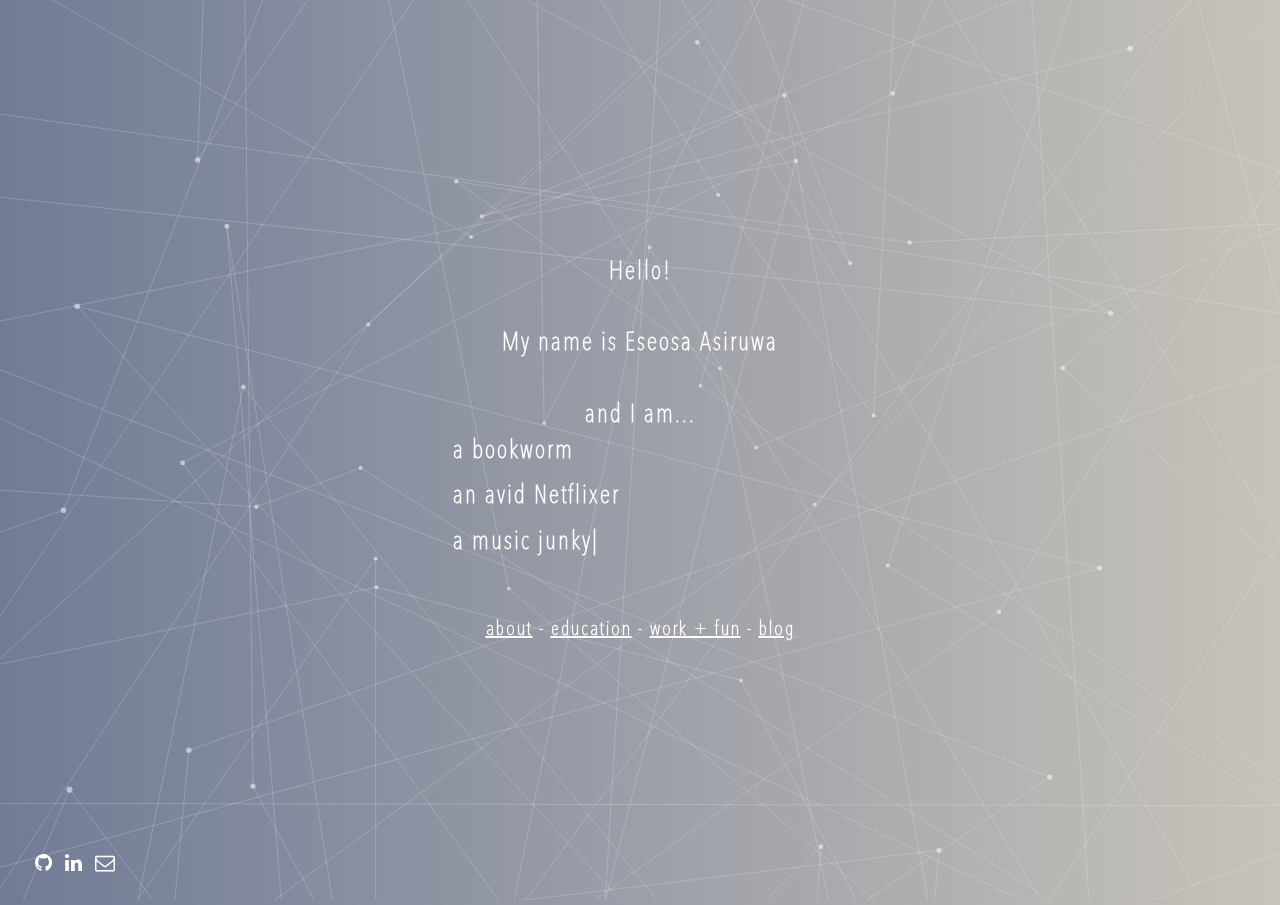
<file: index.html>
<!DOCTYPE html>
<html lang="en">
    <head>
        
        <title>Eseosa Asiruwa</title>
        <meta charset="utf-8">
        
        <meta name="viewport" content="width=device-width, initial-scale=1, maximum-scale=1">
        
        <!-- Latest compiled and minified CSS -->
        <link rel="stylesheet" href="https://maxcdn.bootstrapcdn.com/bootstrap/3.3.6/css/bootstrap.min.css">
        
        <link rel="stylesheet" href="style/main.css" type="text/css" charset="utf-8" />
        
        <meta name="viewport" content="width=device-width, initial-scale=1">
        
        <link rel="stylesheet" href="https://cdnjs.cloudflare.com/ajax/libs/font-awesome/4.4.0/css/font-awesome.min.css">
        

    </head>
    <body>
        <section class="canvas-wrap">
            <div class="canvas-content">
                    
    <header>
        <center>Hello!</center> <br>
        <center>My name is Eseosa Asiruwa</center> <br>
        and I am... <br>
        <ul>
            <p>a bookworm </p>
            <p>
            an avid Netflixer
            </p> 
            <p>a music junky<span>|</span></p>
        </ul>
        <br>
        <div class="menulinks">
        <a href="about.html">about</a> -
        <a href="education.html">education</a> - 
        <a href="work.html">work + fun</a> - 
        <a href="blog.html">blog</a>
            </div>
        
        <div class="icons">
            
            <a href="https://github.com/easiruwa"><i class="fa fa-github" style="padding-right:5px;"></i></a>
            
            <a href="https://www.linkedin.com/in/easiruwa">
            <i class="fa fa-linkedin" ></i></a>
            
            <a href="mailto:easiruwa@hamilton.edu">
            <i class="fa fa-envelope-o" style="padding-left:5px;"></i></a>
            </div>

    </header>
                
    </div>
            <div id="canvas" class="gradient"></div>
            
        </section>
        
        <!-- jQuery library -->
        <script src="https://ajax.googleapis.com/ajax/libs/jquery/1.12.4/jquery.min.js"></script>
        
        <!-- Latest compiled JavaScript -->
        <script src="http://maxcdn.bootstrapcdn.com/bootstrap/3.3.6/js/bootstrap.min.js"></script>

        <!-- Main library -->
        <script src="js/three.min.js"></script>
      
        <!-- Helpers -->
        <script src="js/projector.js"></script>
        <script src="js/canvas-renderer.js"></script>

        <!-- Visualitzation adjustments -->
        <script src="js/3d-lines-animation.js"></script>

        <!-- Animated background color -->
        <script src="http://cdnjs.cloudflare.com/ajax/libs/jquery/2.0.2/jquery.min.js"></script>
        <script src="js/color.js"></script>

    </body>
</html>
</file>
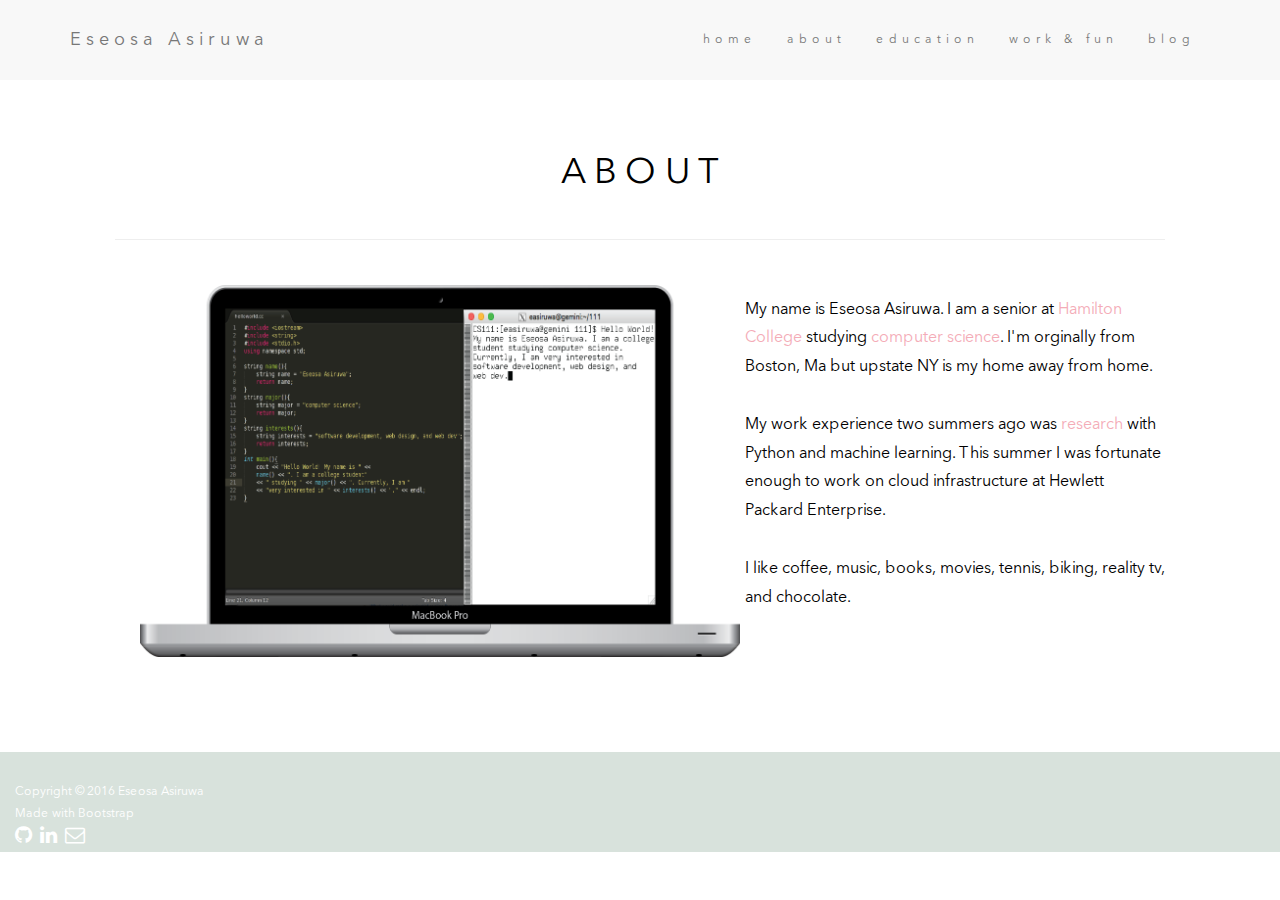
<file: about.html>
<!DOCTYPE html>
<html lang="en">
<head>
  <title>Eseosa Asiruwa</title>
  <meta charset="utf-8">
  <meta name="viewport" content="width=device-width, initial-scale=1">
  <link rel="stylesheet" href="https://maxcdn.bootstrapcdn.com/bootstrap/3.3.7/css/bootstrap.min.css">
    
  <link rel="stylesheet" href="https://cdnjs.cloudflare.com/ajax/libs/font-awesome/4.4.0/css/font-awesome.min.css">
        
  <link rel="stylesheet" href="style/subpages.css" type="text/css" charset="utf-8" />
  <script src="https://ajax.googleapis.com/ajax/libs/jquery/1.12.4/jquery.min.js"></script>
  <script src="https://maxcdn.bootstrapcdn.com/bootstrap/3.3.7/js/bootstrap.min.js"></script>

</head>
<body>

<!-- Navbar -->
<nav class="navbar navbar-default">
  <div class="container">
    <div class="navbar-header">
      <button type="button" class="navbar-toggle" data-toggle="collapse" data-target="#myNavbar">
        <span class="icon-bar"></span>
        <span class="icon-bar"></span>
        <span class="icon-bar"></span>
      </button>
      <a class="navbar-brand" href="#">Eseosa Asiruwa</a>
    </div>
    <div class="collapse navbar-collapse" id="myNavbar">
      <ul class="nav navbar-nav navbar-right">
        <li><a href="/index.html">home</a></li>
        <li><a href="/about.html">about</a></li>
        <li><a href="/education.html">education</a></li>
        <li><a href="/work.html">work &amp; fun</a></li>
        <li><a href="/blog.html">blog</a></li>
      </ul>
    </div>
  </div>
</nav>
<!-- First Container -->
    <div class="containermargins">
<div class="container-fluid bg-1">
  <h3 class="margin"></h3>
    <div class="page-header">
            <h1>A B O U T</h1>
        </div>

    <div class="row">
        <div class="col-sm-7">
            <img src="/macbook/macbookpro.png" id="content" class="img-responsive"alt="Image">
        </div>
        <div class="col-sm-5">
            <br>
            <p>My name is Eseosa Asiruwa. I am a senior at <a href="http://www.hamilton.edu/">Hamilton College</a> studying <a href="http://www.hamilton.edu/academics/departments/Home?dept=Computer%20Science">computer science</a>. I'm orginally from Boston, Ma but  upstate NY is my home away from home. 
            
            <br><br>My work experience two summers ago was <a href="http://www.hamilton.edu/news/story/can-physiological-sensors-predict-psychological-state">research</a> with Python and machine learning. This summer I was fortunate enough to work on cloud infrastructure at Hewlett Packard Enterprise. 
            <br><br>
            I like coffee, music, books, movies, tennis, biking, reality tv, and chocolate. </p> 
            </div>
        
        </div>
        </div>
    </div>


<!-- Footer -->
<footer class="container-fluid bg-4">
    <div class="footertext">

  Copyright © 2016 <a href="index.html">Eseosa Asiruwa</a> <br> Made with <a href="http://getbootstrap.com/">Bootstrap</a> <br>
        <a href="https://github.com/easiruwa"><i class="fa fa-github" style="padding-right:5px;font-size:20px;"></i></a>
            <a href="https://www.linkedin.com/in/easiruwa">
            <i class="fa fa-linkedin" style="font-size:20px;" ></i></a>
            
            <a href="mailto:easiruwa@hamilton.edu">
            <i class="fa fa-envelope-o" style="padding-left:5px;font-size:20px;"></i></a>
            
        </div>
            
</footer>

<script>
    $(document).ready(function(){
    $('#content').hover(function() {
        $("#content").addClass('transition');
    
    }, function() {
        $("#content").removeClass('transition');
    });
});
    </script>
</body>
</html>
</file>
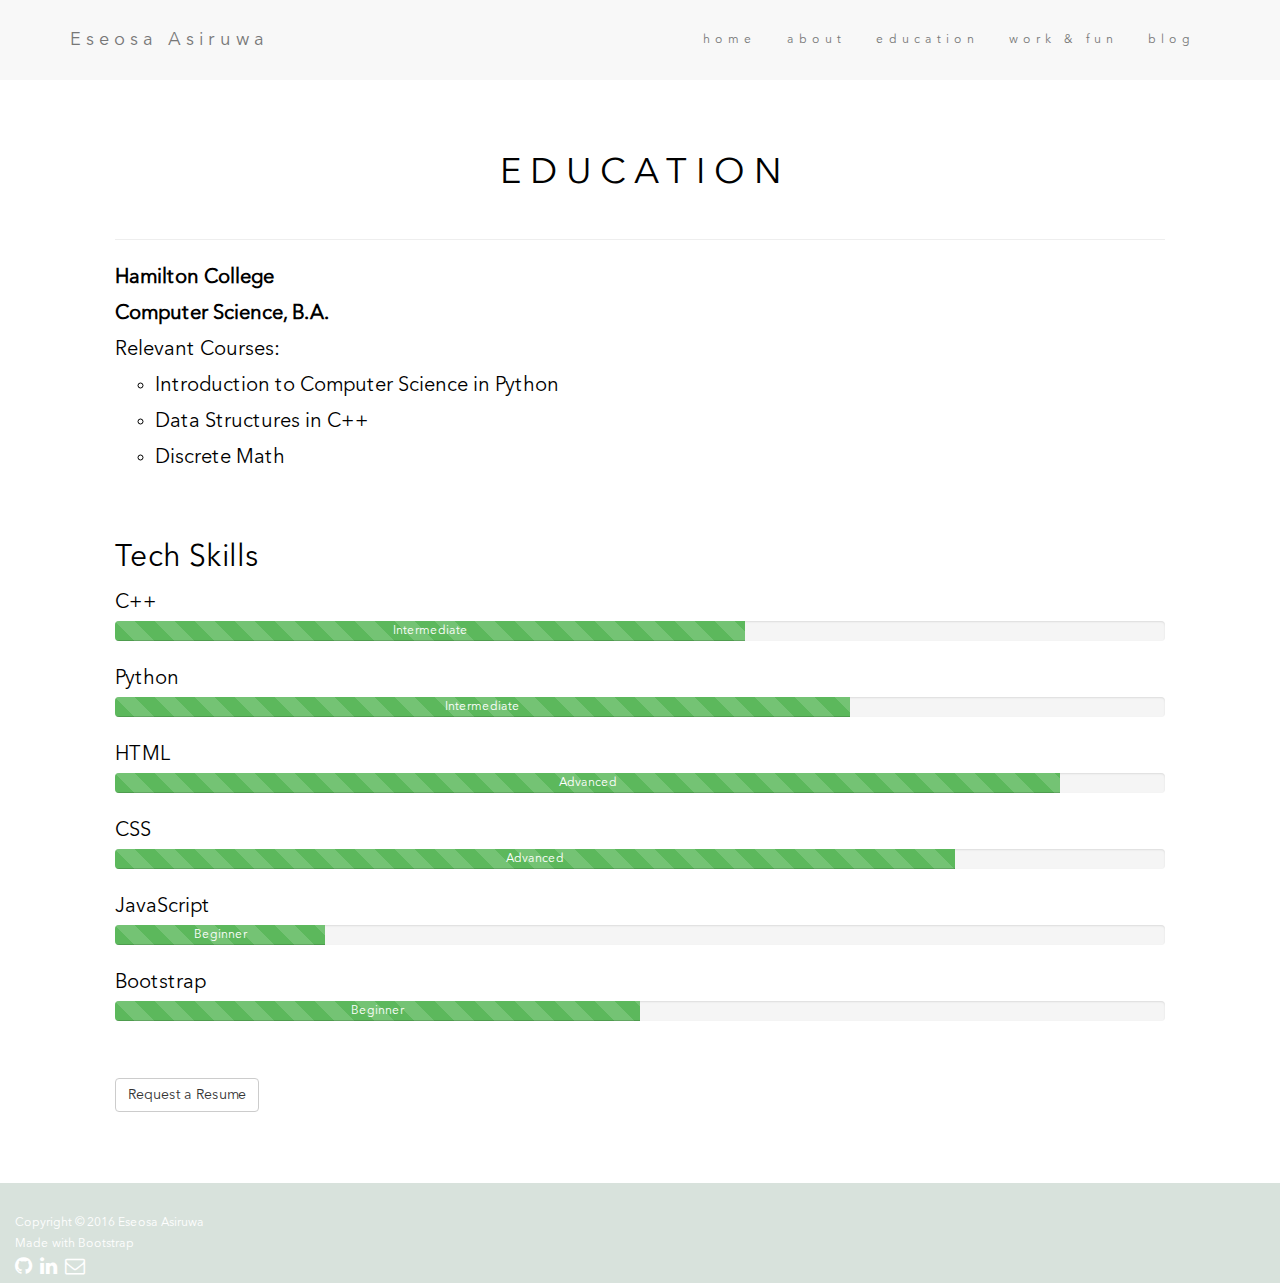
<file: education.html>
<!DOCTYPE html>
<html lang="en">
<head>

  <title>Eseosa Asiruwa</title>
  <meta charset="utf-8">
  <meta name="viewport" content="width=device-width, initial-scale=1">
  <link rel="stylesheet" href="https://maxcdn.bootstrapcdn.com/bootstrap/3.3.7/css/bootstrap.min.css">
  
  <link rel="stylesheet" href="https://cdnjs.cloudflare.com/ajax/libs/font-awesome/4.4.0/css/font-awesome.min.css">
    
  <link rel="stylesheet" href="style/subpages.css" type="text/css" charset="utf-8" />
  <script src="https://ajax.googleapis.com/ajax/libs/jquery/1.12.4/jquery.min.js"></script>
  <script src="https://maxcdn.bootstrapcdn.com/bootstrap/3.3.7/js/bootstrap.min.js"></script>

</head>
<body>

<!-- Navbar -->
<nav class="navbar navbar-default">
  <div class="container">
    <div class="navbar-header">
      <button type="button" class="navbar-toggle" data-toggle="collapse" data-target="#myNavbar">
        <span class="icon-bar"></span>
        <span class="icon-bar"></span>
        <span class="icon-bar"></span>
      </button>
      <a class="navbar-brand" href="#">Eseosa Asiruwa</a>
    </div>
    <div class="collapse navbar-collapse" id="myNavbar">
      <ul class="nav navbar-nav navbar-right">
        <li><a href="/index.html">home</a></li>
        <li><a href="/about.html">about</a></li>
        <li><a href="/education.html">education</a></li>
        <li><a href="/work.html">work &amp; fun</a></li>
        <li><a href="/blog.html">blog</a></li>
      </ul>
    </div>
  </div>
</nav>

<!-- First Container -->
    <div class="containermargins">
<div class="container-fluid bg-2">
  <h3 class="margin"></h3>
    <div class="page-header">
            <h1>E D U C A T I O N</h1>
        </div>
    <strong>Hamilton College <br>
        Computer Science, B.A.</strong> <br>
        Relevant Courses: <br>
    <ul>
        <li>Introduction to Computer Science in Python </li>
        <li>Data Structures in C++</li>
        <li>Discrete Math</li>
    </ul>
        <br>
        
        <h2>Tech Skills</h2>
        C++<div class="progress">
          <div class="progress-bar progress-bar-success progress-bar-striped active" role="progressbar"
          aria-valuenow="3" aria-valuemin="0" aria-valuemax="5" style="width:60%">
            Intermediate
          </div>
        </div>
        Python<div class="progress">
          <div class="progress-bar progress-bar-success progress-bar-striped active" role="progressbar"
          aria-valuenow="3.5" aria-valuemin="0" aria-valuemax="5" style="width:70%">
            Intermediate
          </div>
        </div>
        HTML<div class="progress">
          <div class="progress-bar progress-bar-success progress-bar-striped active" role="progressbar"
          aria-valuenow="4.5" aria-valuemin="0" aria-valuemax="5" style="width:90%">
            Advanced
          </div>
        </div>
        CSS
        <div class="progress">
          <div class="progress-bar progress-bar-success progress-bar-striped active" role="progressbar"
          aria-valuenow="4" aria-valuemin="0" aria-valuemax="5" style="width:80%">
            Advanced
          </div>
        </div>
        JavaScript<div class="progress">
          <div class="progress-bar progress-bar-success progress-bar-striped active" role="progressbar"
          aria-valuenow="1" aria-valuemin="0" aria-valuemax="5" style="width:20%">
            Beginner
          </div>
        </div>
        Bootstrap<div class="progress">
          <div class="progress-bar progress-bar-success progress-bar-striped active" role="progressbar"
          aria-valuenow="2.5" aria-valuemin="0" aria-valuemax="5" style="width:50%">
            Beginner
          </div>
        </div>
        <br>
        <a href="mailto:easiruwa@hamilton.edu?subject=Resume%20Request" class="btn btn-default" role="button">Request a Resume</a>

  
</div>
        </div>


<!-- Footer -->
<footer class="container-fluid bg-4">
    <div class="footertext">

  Copyright © 2016 <a href="index.html">Eseosa Asiruwa</a> <br> Made with <a href="http://getbootstrap.com/">Bootstrap</a> <br>
        <a href="https://github.com/easiruwa"><i class="fa fa-github" style="padding-right:5px;font-size:20px;"></i></a>
            <a href="https://www.linkedin.com/in/easiruwa">
            <i class="fa fa-linkedin" style="font-size:20px;" ></i></a>
            
            <a href="mailto:easiruwa@hamilton.edu">
            <i class="fa fa-envelope-o" style="padding-left:5px;font-size:20px;"></i></a>
            
        </div>
            
</footer>

</body>
</html>
</file>
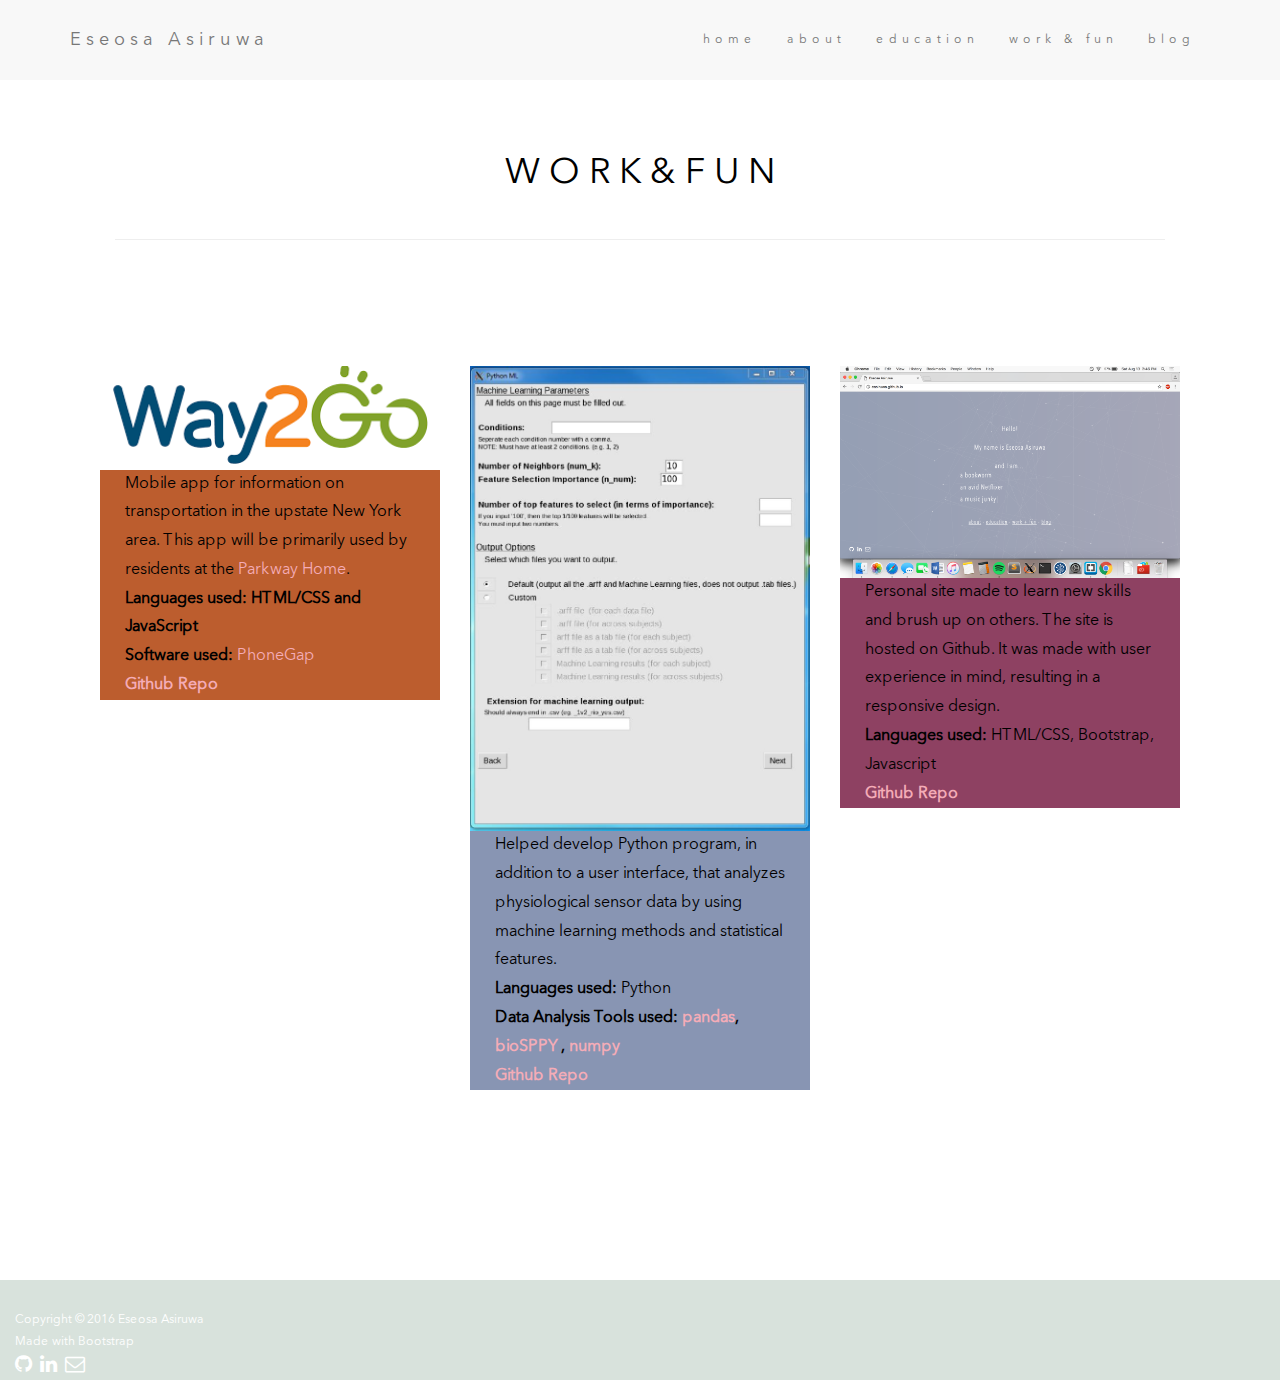
<file: work.html>
<!DOCTYPE html>
<html lang="en">
<head>
  <title>Eseosa Asiruwa</title>
  <meta charset="utf-8">
  <meta name="viewport" content="width=device-width, initial-scale=1">
  <link rel="stylesheet" href="https://maxcdn.bootstrapcdn.com/bootstrap/3.3.7/css/bootstrap.min.css">
  
    <link rel="stylesheet" href="https://cdnjs.cloudflare.com/ajax/libs/font-awesome/4.4.0/css/font-awesome.min.css">
    
  <link rel="stylesheet" href="style/subpages.css" type="text/css" charset="utf-8" />
  <script src="https://ajax.googleapis.com/ajax/libs/jquery/1.12.4/jquery.min.js"></script>
  <script src="https://maxcdn.bootstrapcdn.com/bootstrap/3.3.7/js/bootstrap.min.js"></script>

</head>
<body>

<!-- Navbar -->
<nav class="navbar navbar-default">
  <div class="container">
    <div class="navbar-header">
      <button type="button" class="navbar-toggle" data-toggle="collapse" data-target="#myNavbar">
        <span class="icon-bar"></span>
        <span class="icon-bar"></span>
        <span class="icon-bar"></span>
      </button>
      <a class="navbar-brand" href="#">Eseosa Asiruwa</a>
    </div>
    <div class="collapse navbar-collapse" id="myNavbar">
      <ul class="nav navbar-nav navbar-right">
        <li><a href="/index.html">home</a></li>
        <li><a href="/about.html">about</a></li>
        <li><a href="/education.html">education</a></li>
        <li><a href="/work.html">work &amp; fun</a></li>
        <li><a href="/blog.html">blog</a></li>
      </ul>
    </div>
  </div>
</nav>

<!-- First Container -->
    <div class="containermargins">
<div class="container-fluid bg-2">
  <h3 class="margin"></h3>
        <div class="page-header">
            <h1>W O R K &amp; F U N</h1>
        </div>
            
    </div>
    <br>
  <div class="row">
    <div class="col-sm-4">
      <img src="parkway.png" class="img-responsive" style="width:100%" alt="Image">
        <div class="workp3">
          <div id="worktext"> 
        <p>Mobile app for information on transportation in the upstate New York area. This app will be primarily used by residents at the <a href="http://www.theparkwaycenter.org/">Parkway Home</a>.
              <br><strong> Languages used: HTML/CSS and JavaScript</strong><br><strong>Software used:</strong> <a href="http://phonegap.com/">PhoneGap</a><br><strong><a href="https://github.com/wics-hamilton/Way2Go">Github Repo</a></strong></p></div> 
        
        </div>
    </div>
    <div class="col-sm-4">
      <img src="fusion3.png" class="img-responsive" style="width:100%" alt="Image">
        <div class="workp2">
            <div id="worktext">
                <p>Helped develop Python program, in addition to a user interface, that analyzes physiological sensor data by using machine learning methods and statistical features. <br><strong>Languages used:</strong> Python <br> <strong>Data Analysis Tools used: <a href="http://pandas.pydata.org/">pandas</a>,<a href="http://biosppy.readthedocs.io/en/stable/"> bioSPPY </a>,<a href="http://www.numpy.org/">  numpy</a> </strong> <br>
                    <strong><a href="https://github.com/easiruwa/Python-ML">Github Repo</a></strong>
                    </p></div>
            </div>
        
    </div>
    <div class="col-sm-4">
      <img src="/LandingPage.png" class="img-responsive" style="width:100%" alt="Image">
        <div class="workp1">
            <div id="worktext">
                <p>Personal site made to learn new skills and brush up on others. The site is hosted on Github. It was made with user experience in mind, resulting in a responsive design.<br><strong>Languages used:</strong> HTML/CSS, Bootstrap, Javascript <br>
                    <strong><a href="https://github.com/easiruwa/easiruwa.github.io">Github Repo</a></strong></p></div>
            </div>
    </div>
  </div>
</div>
<br>
    
    <br><br><br><br>
    
<!-- Footer -->
<footer class="container-fluid bg-4">
    <div class="footertext">

  Copyright © 2016 <a href="index.html">Eseosa Asiruwa</a> <br> Made with <a href="http://getbootstrap.com/">Bootstrap</a> <br>
        <a href="https://github.com/easiruwa"><i class="fa fa-github" style="padding-right:5px;font-size:20px;"></i></a>
            <a href="https://www.linkedin.com/in/easiruwa">
            <i class="fa fa-linkedin" style="font-size:20px;" ></i></a>
            
            <a href="mailto:easiruwa@hamilton.edu">
            <i class="fa fa-envelope-o" style="padding-left:5px;font-size:20px;"></i></a>
            
        </div>
            
</footer>

</body>
</html>
</file>
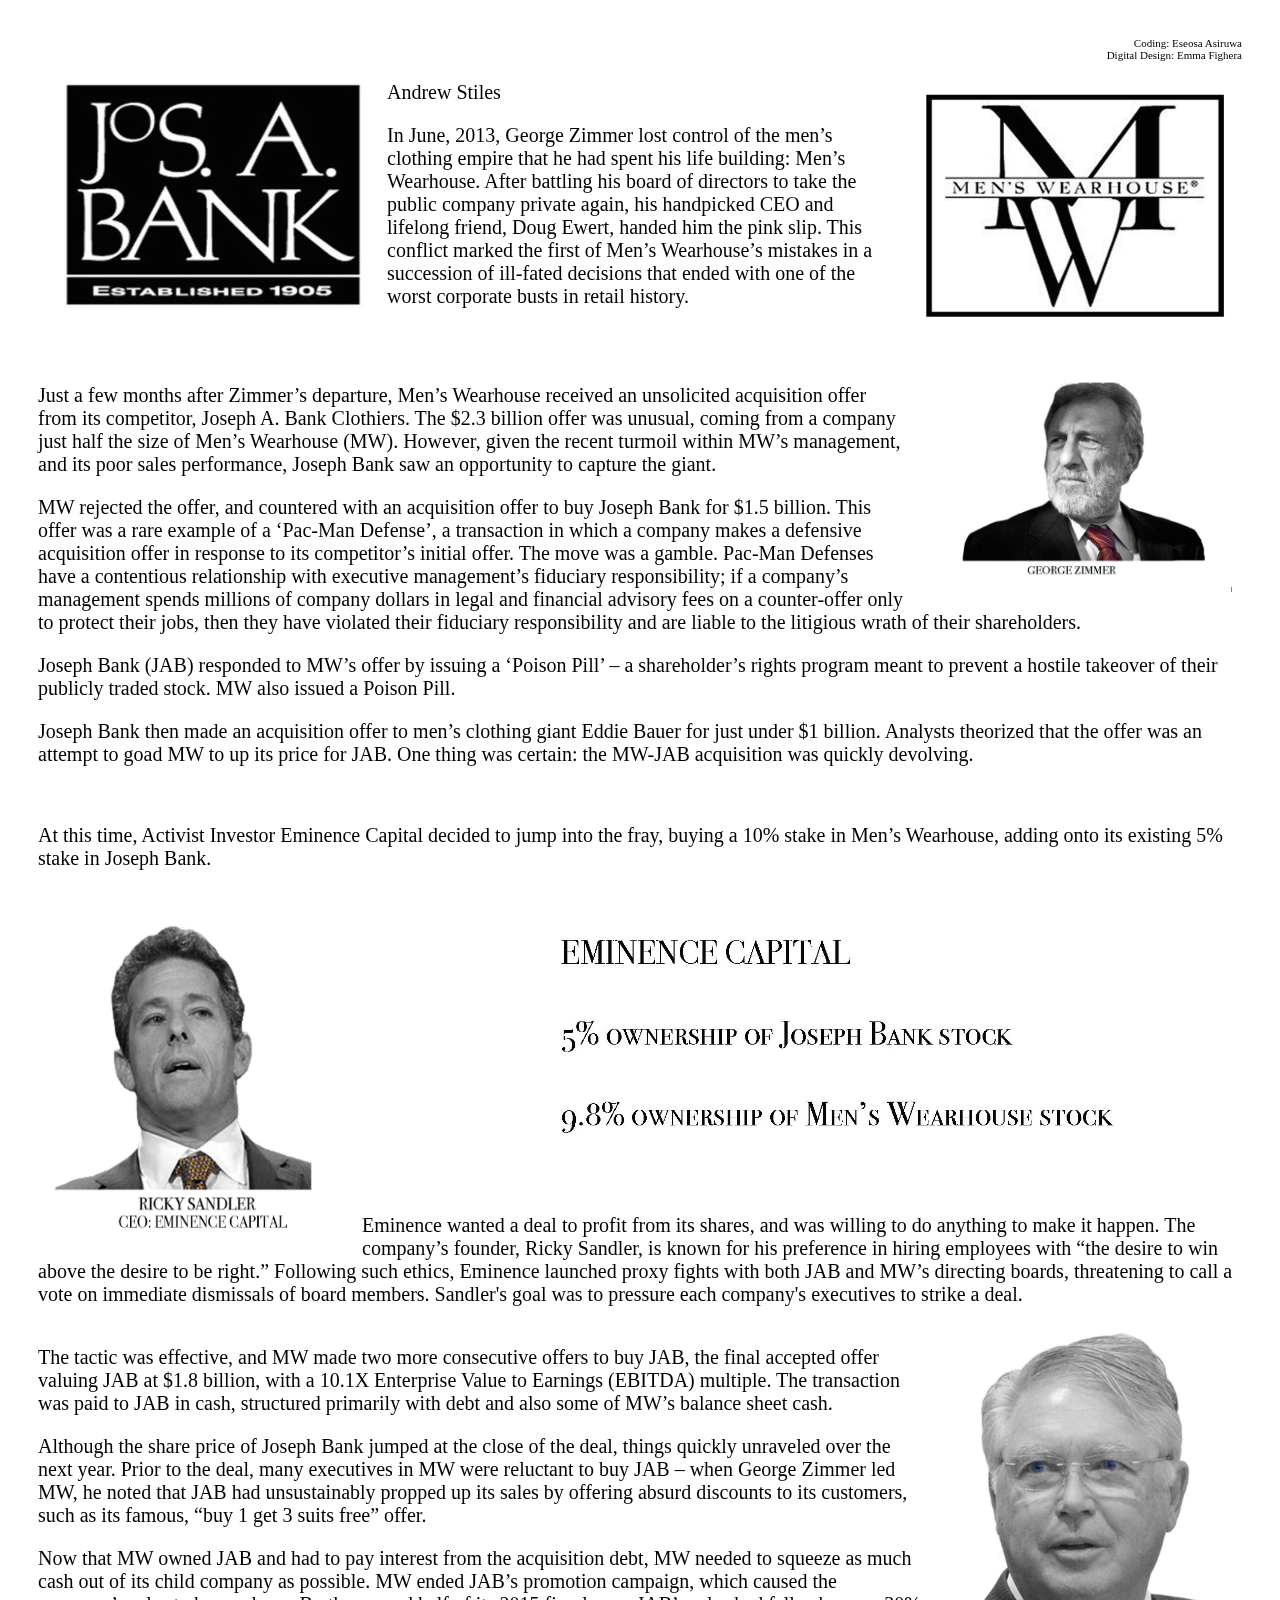
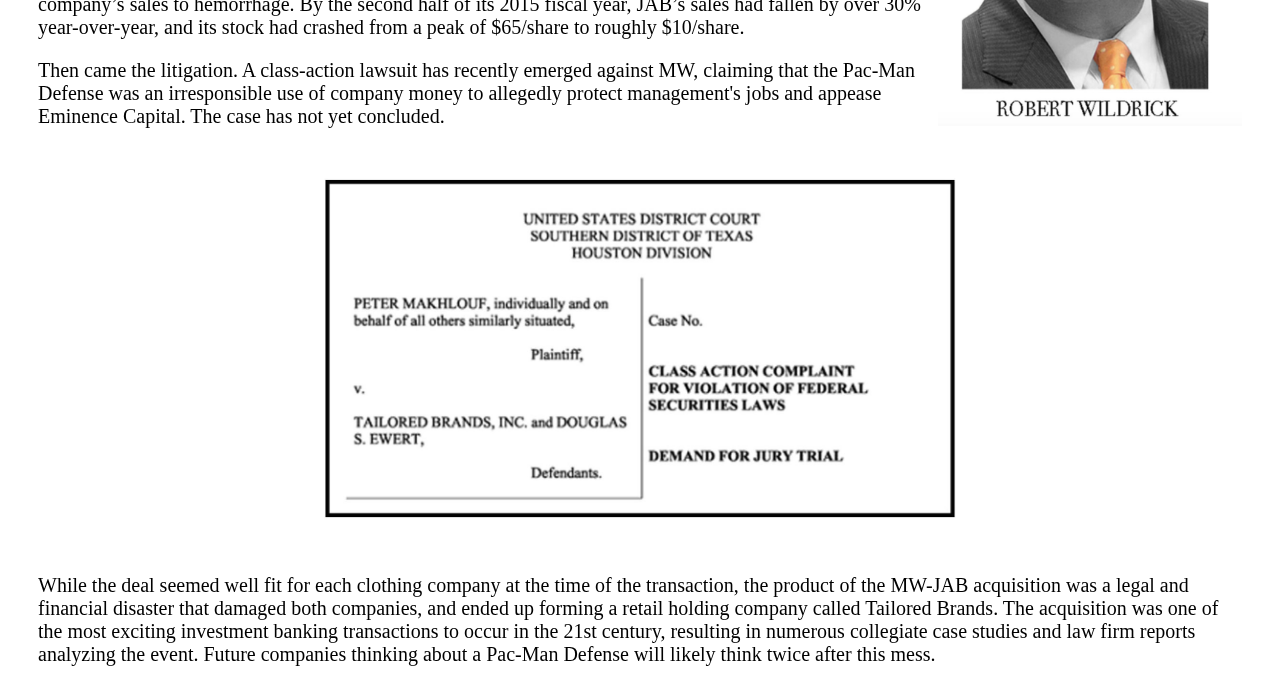
<file: FirstReport/firstreport.html>
<!DOCTYPE html>
<html lang="en">
    <head>
        <title>First Report</title>
        <meta charset="utf-8">
        <meta name="viewport" content="width=device-width, initial-scale=1, maximum-scale=1"> 
        <script src="https://ajax.googleapis.com/ajax/libs/jquery/3.1.1/jquery.min.js"></script>
    <style> 
        
        
body {
    height: 100%;
    -webkit-transition: color 0.1s;
    -moz-transition: color 0.1s;
    -ms-transition: color 0.1s;
    -o-transition: color 0.1s;
    transition: color 0.1s;
}

h1 {
    color: #000;
    text-align: center;
}
        
p {
    font-size: 20px;
    padding-left: 30px;
    padding-right: 30px;
    -webkit-transition: color 1s;
    -moz-transition: color 1s;
    -ms-transition: color 1s;
    -o-transition: color 1s;
    transition: color 1s;
}
        
.josbank {
    width: 20%;
    margin-left: 25px;
    transition: all 0.5 ease;
}
        
        
.menswarehouse {
    width: 20%;
    margin-right: 10%;
    float: right;
}
        
.bg {
  position: fixed;
  z-index: -1;
  top: 0;
  right: 0;
  bottom: 0;
  left: 0;
  transition: .25s;
  pointer-events: none;
  -webkit-transition: background 1s;
  -moz-transition: background 1s;
  -ms-transition: background 1s;
  -o-transition: background 1s;
   transition: background 1s;   
}
        
.dia {
    padding-top: 30px;
    padding-bottom: 30px;
}

/*
#menswarehouse:hover ~ .bg {
    background: #fff;
}        
        
#josbank:hover ~ .bg {
    background: #000000;
}
        
#josbank:hover ~ p {
    color: #fff;
}
        
#josbank:hover ~ .pzimmer {
    color: #fff;
}
*/
        
#zimmer {
    padding-right: 20px;  
}

#sandler:hover ~ .sandquote {
    left: 0px: !important;
            
}
        
#zimmer:hover ~ .pzimmer {
    padding-top: 200px;
            
}
        
#wild:hover ~ .pwild {
    padding-top: 300px;       
}

.sandquote {
    position:relative;
    left:-520px;      
        }
        
#slider{
    /*background:blue; */
    height:0px;
    width:0px;
    position:relative;
    left:-1020px;
}
.open{
    top: 10% !important;
    left: 10% !important;
    /*left:0px !important; */
}
        
#sliderd{
    /*background:blue; */
    height:0px;
    width:0px;
    position:relative;
    left:-1500px;
}
.opend{
    top: 10% !important;
    left: 10% !important;
    /*left:0px !important; */
    
}
.transition{
    -webkit-transition: left 0.3s ease-out;  /* Chrome 1-25, Safari 3.2+ */
    -moz-transition: left 0.3s ease-out;  /* Firefox 4-15 */
    -o-transition: left 0.3s ease-out;  /* Opera 10.50–12.00 */
    transition: left 0.3s ease-out;  /* Chrome 26, Firefox 16+, IE 10+, Opera 12.10+ */
}
        
#credits{
    text-align: right;  
    }
             
    </style>
    <script>
    $(document).ready(function(){
        $('#zimmer').hover(function(){
            $('#slider').toggleClass('open');
            })
    })
    
    $(document).ready(function(){
        $('#wild').hover(function(){
            $('#sliderd').toggleClass('opend');
            })
        
    $('.josbank').mouseenter(function () {
        $('body').css('background', 'black');
        $('body').css('color','white');
    });
    $('.josbank').mouseleave(function () {
        $('body').css('background','black');
        $('body').css('color','white');
    });
        
    $('.menswarehouse').mouseenter(function () {
        $('body').css('background', 'white');
        $('body').css('color','black');
    });
    $('.menswarehouse').mouseleave(function () {
        $('body').css('background','white');
        $('body').css('color','black');
    });
        
    })
        </script>
         </head>
    <body>
        <br>
        
        <div id="credits">
        <p style="font-size:11px;">Coding: Eseosa Asiruwa<br>
           Digital Design: Emma Fighera </p>
        </div>
        
        <div class="menswarehouse"> <p><img src="men's%20warehouse%20logo.jpg" alt="Mens Logo" style="width:304px;height:228px;"></p>
        </div>
                
        <div class="josbank"><p><img  src="Jos%20a%20bank%20logo.jpg" alt="JosBank Logo" style="width:304px;height:228px;float:left;padding-right:20px;padding-bottom:10px;"></p></div>
        
        <div class="bg"></div>
        
        <p>Andrew Stiles<p>
        
        <p> 
        In June, 2013, George Zimmer lost control of the men’s clothing empire that he had spent his life building: Men’s Wearhouse. After battling his board of directors to take the public company private again, his handpicked CEO and lifelong friend, Doug Ewert, handed him the pink slip. This conflict marked the first of Men’s Wearhouse’s mistakes in a succession of ill-fated decisions that ended with one of the worst corporate busts in retail history.
        </p>
        <br><br>
        
        
        <div id ="zimmer"><img src="zimmerleft.png" alt="Mens Logo" style="width:304px;height:228px;float:right;padding-left:20px;padding-right:20px;"></div>
        
        <div id="slider" class="transition"><img src="text%20_i%20have%20expressed_.jpg"style="width:600px;height:200px;"></div>
            
        
        <div class="pzimmer">
        
        <p>Just a few months after Zimmer’s departure, Men’s Wearhouse received an unsolicited acquisition offer from its competitor, Joseph A. Bank Clothiers. The $2.3 billion offer was unusual, coming from a company just half the size of Men’s Wearhouse (MW). However, given the recent turmoil within MW’s management, and its poor sales performance, Joseph Bank saw an opportunity to capture the giant. </p>
        

        <p>MW rejected the offer, and countered with an acquisition offer to buy Joseph Bank for $1.5 billion. This offer was a rare example of a ‘Pac-Man Defense’, a transaction in which a company makes a defensive acquisition offer in response to its competitor’s initial offer. The move was a gamble. Pac-Man Defenses have a contentious relationship with executive management’s fiduciary responsibility; if a company’s management spends millions of company dollars in legal and financial advisory fees on a counter-offer only to protect their jobs, then they have violated their fiduciary responsibility and are liable to the litigious wrath of their shareholders.</p>

        <p>Joseph Bank (JAB) responded to MW’s offer by issuing a ‘Poison Pill’ – a shareholder’s rights program meant to prevent a hostile takeover of their publicly traded stock. MW also issued a Poison Pill. </p>

        <p>Joseph Bank then made an acquisition offer to men’s clothing giant Eddie Bauer for just under $1 billion. Analysts theorized that the offer was an attempt to goad MW to up its price for JAB. One thing was certain: the MW-JAB acquisition was quickly devolving. </p><br>
            
               <p>At this time, Activist Investor Eminence Capital decided to jump into the fray, buying a 10% stake in Men’s Wearhouse, adding onto its existing 5% stake in Joseph Bank.</p>

        <div id="sandler">
        <p><img src="ricky.jpg" alt="Mens Logo" style="width:304px;height:350px;float:left;padding-bottom:10px;padding-right:20px;"></p></div>
        
     
        
        <p><center><img src="text%20_eminence%20captial_.jpg"alt="Mens Logo" style="width:700px;height:300px"></center></p>
        

        <p>Eminence wanted a deal to profit from its shares, and was willing to do anything to make it happen. The company’s founder, Ricky Sandler, is known for his preference in hiring employees with “the desire to win above the desire to be right.” Following such ethics, Eminence launched proxy fights with both JAB and MW’s directing boards, threatening to call a vote on immediate dismissals of board members. Sandler's goal was to pressure each company's executives to strike a deal.</p>
            
         
            
            
        <div id="wild">
        <p><img src="wildrickleft.png" alt="Mens Logo" style="width:304px;height:400px;float:right;padding-left:10px;"></p></div>
            
        <div id="sliderd" class="transition"><img src="text%20_feb%202_.jpg"style="width:700px;height:300px;"></div>
            
        <div class= "pwild">

        <p>The tactic was effective, and MW made two more consecutive offers to buy JAB, the final accepted offer valuing JAB at $1.8 billion, with a 10.1X Enterprise Value to Earnings (EBITDA) multiple. The transaction was paid to JAB in cash, structured primarily with debt and also some of MW’s balance sheet cash.</p>
        
        <p>Although the share price of Joseph Bank jumped at the close of the deal, things quickly unraveled over the next year. Prior to the deal, many executives in MW were reluctant to buy JAB – when George Zimmer led MW, he noted that JAB had unsustainably propped up its sales by offering absurd discounts to its customers, such as its famous, “buy 1 get 3 suits free” offer.</p>

        <p>Now that MW owned JAB and had to pay interest from the acquisition debt, MW needed to squeeze as much cash out of its child company as possible. MW ended JAB’s promotion campaign, which caused the company’s sales to hemorrhage. By the second half of its 2015 fiscal year, JAB’s sales had fallen by over 30% year-over-year, and its stock had crashed from a peak of $65/share to roughly $10/share.</p>

        <p>Then came the litigation. A class-action lawsuit has recently emerged against MW, claiming that the Pac-Man Defense was an irresponsible use of company money to allegedly protect management's jobs and appease Eminence Capital. The case has not yet concluded.</p>
        
        <center><div class="dia"><img src="diagram.jpg"alt="Mens Logo" style="width:50%;"></div></center>

        <p>While the deal seemed well fit for each clothing company at the time of the transaction, the product of the MW-JAB acquisition was a legal and financial disaster that damaged both companies, and ended up forming a retail holding company called Tailored Brands. The acquisition was one of the most exciting investment banking transactions to occur in the 21st century, resulting in numerous collegiate case studies and law firm reports analyzing the event. Future companies thinking about a Pac-Man Defense will likely think twice after this mess.</p>
            </div>
            
            </div>

    </body>
</html>
</file>
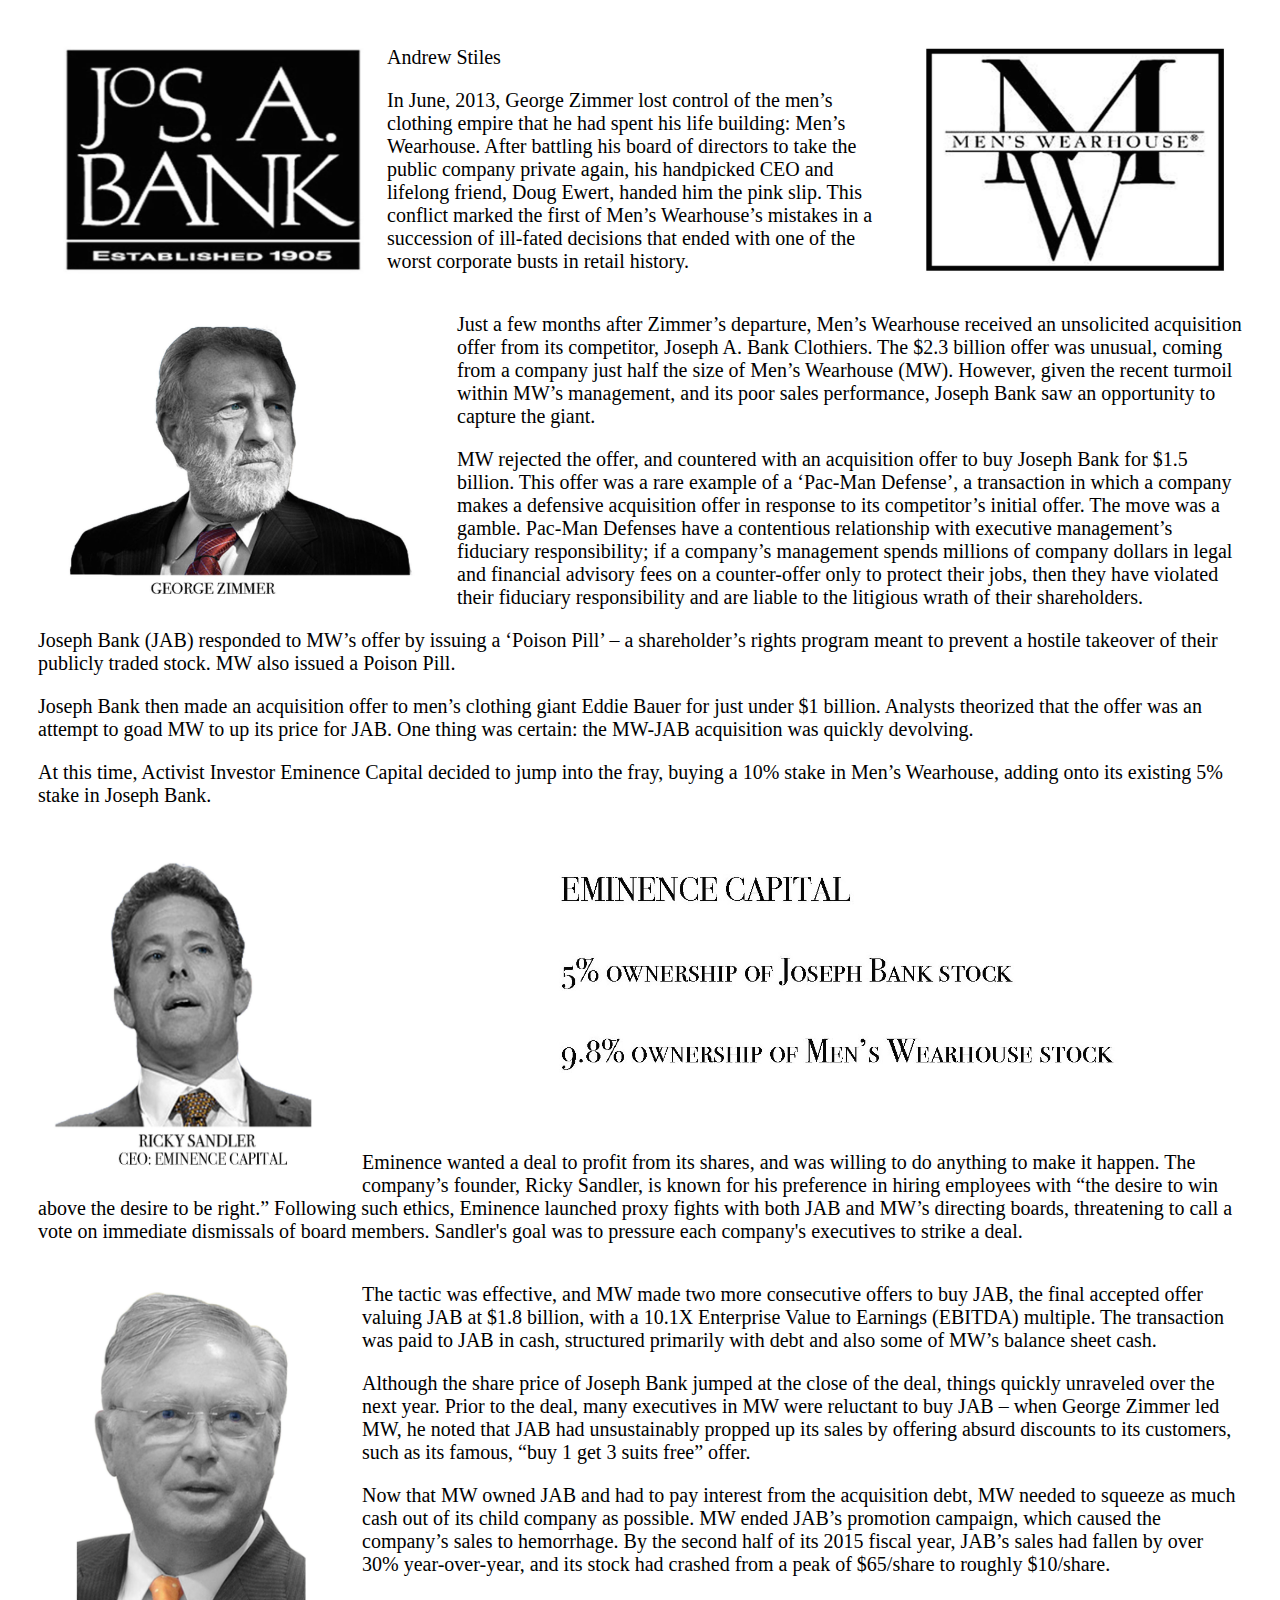
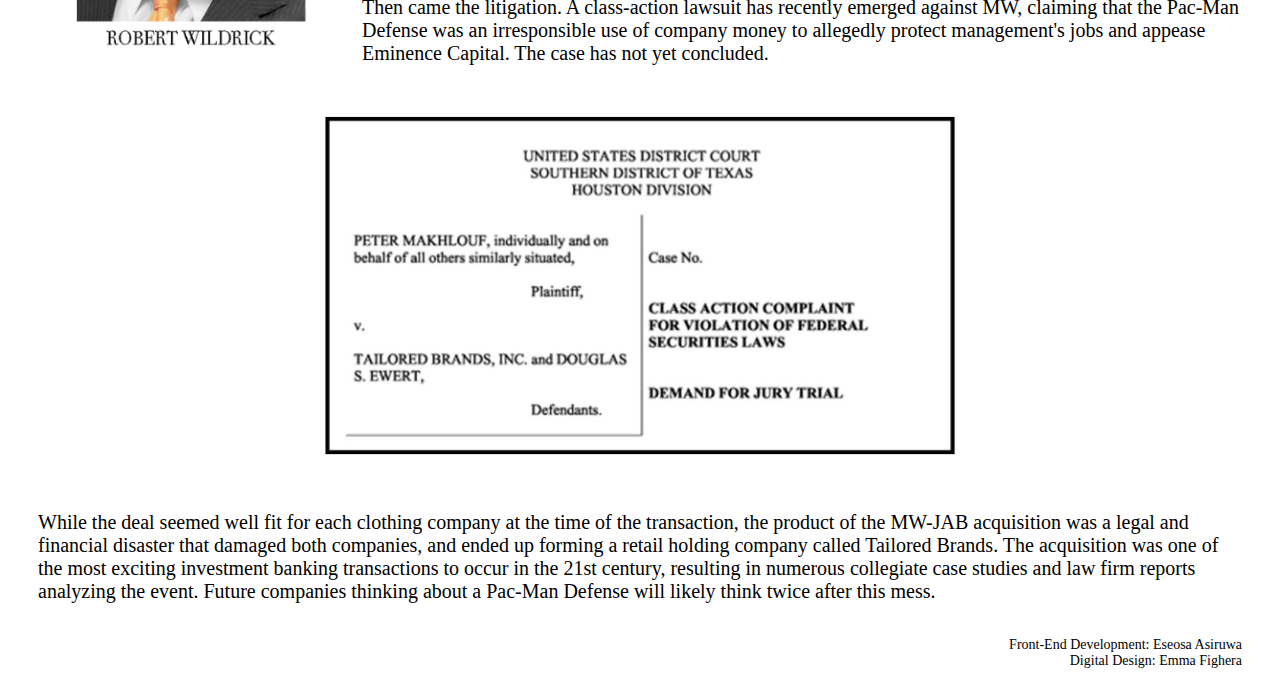
<file: FirstReport/firstreport_01.html>
<!DOCTYPE html>
<html lang="en">
    <head>
        <title>First Report</title>
        <meta charset="utf-8">
        <meta name="viewport" content="width=device-width, initial-scale=1, maximum-scale=1"> 
        <script src="https://ajax.googleapis.com/ajax/libs/jquery/3.1.1/jquery.min.js"></script>
<style> 
        
body {
    height: 100%;
      -moz-transition: all .5s ease-in-out;
    -webkit-transition: all .5s ease-in-out;
    -ms-transition: all 0.5s ease-in-out;
    -o-transition: all 0.5s ease-in-out;
    transition: all 0.5s ease-in-out;   
}

#wrap {
    overflow-x: hidden; 
    position:relative;
}
        
h1 {
    color: #000;
    text-align: center;
}
        
p {
    font-size: 20px;
    padding-left: 30px;
    padding-right: 30px;
}
        
.josbank {
    width: 20%;
    margin-left: 25px;
    transition: all 0.5 ease;
}
        
        
.menswarehouse {
    width: 20%;
    margin-right: 10%;
    float: right;
}
        
.dia {
    padding-top: 30px;
    padding-bottom: 30px;
}
        
#zimmer {
    padding-right: 20px;  
}

#sandler:hover ~ .sandquote {
    left: 0px: !important;
            
}
        
#zimmer:hover ~ .pzimmer {
    padding-top: 200px;
            
}
        
#wild:hover ~ .pwild {
    padding-top: 300px; 

}

.sandquote {
    position:relative;
    left:-520px;      
}
        
#slider{
    /*background:blue; */
    height:0px;
    width:0px;
    position:relative;
    right:-1020px;
}
.open{
    top: 2% !important;
    right: 2% !important;
/*    left:0px !important;*/
}
        
#sliderd{
    /*background:blue; */
    height:0px;
    width:0px;
    position:relative;
    right:-1400px;
}
.opend{
    top: 2% !important;
    right: 2% !important;
    /*left:0px !important; */
    
}
.transition{
    -webkit-transition: right 0.3s ease-out;     /* Chrome 1-25, Safari 3.2+ */
    -moz-transition: right 0.3s ease-out;  /* Firefox 4-15 */
    -o-transition: right 0.3s ease-out;  /* Opera 10.50–12.00 */
    transition: right 0.3s ease-out;  /* Chrome 26, Firefox 16+, IE 10+, Opera 12.10+ */
}
        
#credits{
    text-align: right;  
    }
             
</style>
    <script>
    $(document).ready(function(){
        $('#zimmer').hover(function(){
            $('#slider').toggleClass('open');
            $('#wrap').css('overflow-x', 'visible');

               $('#zimmer').mouseleave(function () {

                $('#wrap').css('overflow-x', 'hidden');
            })
               
            })

    })
    
    $(document).ready(function(){
        $('#wild').hover(function(){
            $('#sliderd').toggleClass('open');
            $('#wrap').css('overflow-x', 'visible');

               $('#wild').mouseleave(function () {

                $('#wrap').css('overflow-x', 'hidden');
            })

            })
    
    $('.josbank').mouseenter(function () {
        $('body').css('background', 'black');
        $('body').css('color','white');
    });
    $('.josbank').mouseleave(function () {
        $('body').css('background','black');
        $('body').css('color','white');
    });
        
    $('.menswarehouse').mouseenter(function () {
        $('body').css('background', 'white');
        $('body').css('color','black');
    });
    $('.menswarehouse').mouseleave(function () {
        $('body').css('background','white');
        $('body').css('color','black');
    });
        
        })
    
    </script>
         </head>
    <body>
        <div id="wrap">
            <br>

            <div class="menswarehouse"> <p><img src="men's%20warehouse%20logo.jpg" alt="Mens Logo" style="width:304px;height:228px;"></p>
            </div>

            <div class="josbank"><p><img  src="Jos%20a%20bank%20logo.jpg" alt="JosBank Logo" style="width:304px;height:228px;float:left;padding-right:20px;padding-bottom:10px;"></p></div>

            <div class="bg"></div>

            <p>Andrew Stiles<p>

            <p> 
            In June, 2013, George Zimmer lost control of the men’s clothing empire that he had spent his life building: Men’s Wearhouse. After battling his board of directors to take the public company private again, his handpicked CEO and lifelong friend, Doug Ewert, handed him the pink slip. This conflict marked the first of Men’s Wearhouse’s mistakes in a succession of ill-fated decisions that ended with one of the worst corporate busts in retail history.
            </p>

            <div id ="zimmer"><img src="george%20zimmer.jpg" alt="Mens Logo" style="width:404px;height:328px;float:left;padding-right:20px;padding-left:25px;"></div>

            <div id="slider" class="transition"><img src="text%20_i%20have%20expressed_.jpg"style="width:600px;height:200px;"></div>


            <div class="pzimmer">

            <p>Just a few months after Zimmer’s departure, Men’s Wearhouse received an unsolicited acquisition offer from its competitor, Joseph A. Bank Clothiers. The $2.3 billion offer was unusual, coming from a company just half the size of Men’s Wearhouse (MW). However, given the recent turmoil within MW’s management, and its poor sales performance, Joseph Bank saw an opportunity to capture the giant. </p>


            <p>MW rejected the offer, and countered with an acquisition offer to buy Joseph Bank for $1.5 billion. This offer was a rare example of a ‘Pac-Man Defense’, a transaction in which a company makes a defensive acquisition offer in response to its competitor’s initial offer. The move was a gamble. Pac-Man Defenses have a contentious relationship with executive management’s fiduciary responsibility; if a company’s management spends millions of company dollars in legal and financial advisory fees on a counter-offer only to protect their jobs, then they have violated their fiduciary responsibility and are liable to the litigious wrath of their shareholders.</p>

            <p>Joseph Bank (JAB) responded to MW’s offer by issuing a ‘Poison Pill’ – a shareholder’s rights program meant to prevent a hostile takeover of their publicly traded stock. MW also issued a Poison Pill. </p>

            <p>Joseph Bank then made an acquisition offer to men’s clothing giant Eddie Bauer for just under $1 billion. Analysts theorized that the offer was an attempt to goad MW to up its price for JAB. One thing was certain: the MW-JAB acquisition was quickly devolving. </p>

            <p>At this time, Activist Investor Eminence Capital decided to jump into the fray, buying a 10% stake in Men’s Wearhouse, adding onto its existing 5% stake in Joseph Bank.</p>

            <div id="sandler">
            <p><img src="ricky.jpg" alt="Mens Logo" style="width:304px;height:350px;float:left;padding-bottom:10px;padding-right:20px;"></p></div>

            <p><center><img src="text%20_eminence%20captial_.jpg"alt="Mens Logo" style="width:700px;height:300px"></center></p>
            <p>Eminence wanted a deal to profit from its shares, and was willing to do anything to make it happen. The company’s founder, Ricky Sandler, is known for his preference in hiring employees with “the desire to win above the desire to be right.” Following such ethics, Eminence launched proxy fights with both JAB and MW’s directing boards, threatening to call a vote on immediate dismissals of board members. Sandler's goal was to pressure each company's executives to strike a deal.</p>

            <div id="wild">
            <p><img src="robert%20wildrick.jpg" alt="Mens Logo" style="width:304px;height:400px;float:left;padding-right:20px;"></p></div>

            <div id="sliderd" class="transition"><img src="text%20_feb%202_.jpg"style="width:700px;height:300px;"></div>

            <div class= "pwild">

                <p>The tactic was effective, and MW made two more consecutive offers to buy JAB, the final accepted offer valuing JAB at $1.8 billion, with a 10.1X Enterprise Value to Earnings (EBITDA) multiple. The transaction was paid to JAB in cash, structured primarily with debt and also some of MW’s balance sheet cash.</p>

                <p>Although the share price of Joseph Bank jumped at the close of the deal, things quickly unraveled over the next year. Prior to the deal, many executives in MW were reluctant to buy JAB – when George Zimmer led MW, he noted that JAB had unsustainably propped up its sales by offering absurd discounts to its customers, such as its famous, “buy 1 get 3 suits free” offer.</p>

                <p>Now that MW owned JAB and had to pay interest from the acquisition debt, MW needed to squeeze as much cash out of its child company as possible. MW ended JAB’s promotion campaign, which caused the company’s sales to hemorrhage. By the second half of its 2015 fiscal year, JAB’s sales had fallen by over 30% year-over-year, and its stock had crashed from a peak of $65/share to roughly $10/share.</p>

                <p>Then came the litigation. A class-action lawsuit has recently emerged against MW, claiming that the Pac-Man Defense was an irresponsible use of company money to allegedly protect management's jobs and appease Eminence Capital. The case has not yet concluded.</p>

                <center><div class="dia"><img src="diagram.jpg"alt="Mens Logo" style="width:50%;"></div></center>

                <p>While the deal seemed well fit for each clothing company at the time of the transaction, the product of the MW-JAB acquisition was a legal and financial disaster that damaged both companies, and ended up forming a retail holding company called Tailored Brands. The acquisition was one of the most exciting investment banking transactions to occur in the 21st century, resulting in numerous collegiate case studies and law firm reports analyzing the event. Future companies thinking about a Pac-Man Defense will likely think twice after this mess.</p>
            </div>

                </div>

                    </div>

            <div id="credits">
                <p style="font-size:14px;">Front-End Development: Eseosa Asiruwa<br>
                    Digital Design: Emma Fighera 
                </p>
                
            </div>
    </body>
</html>
</file>
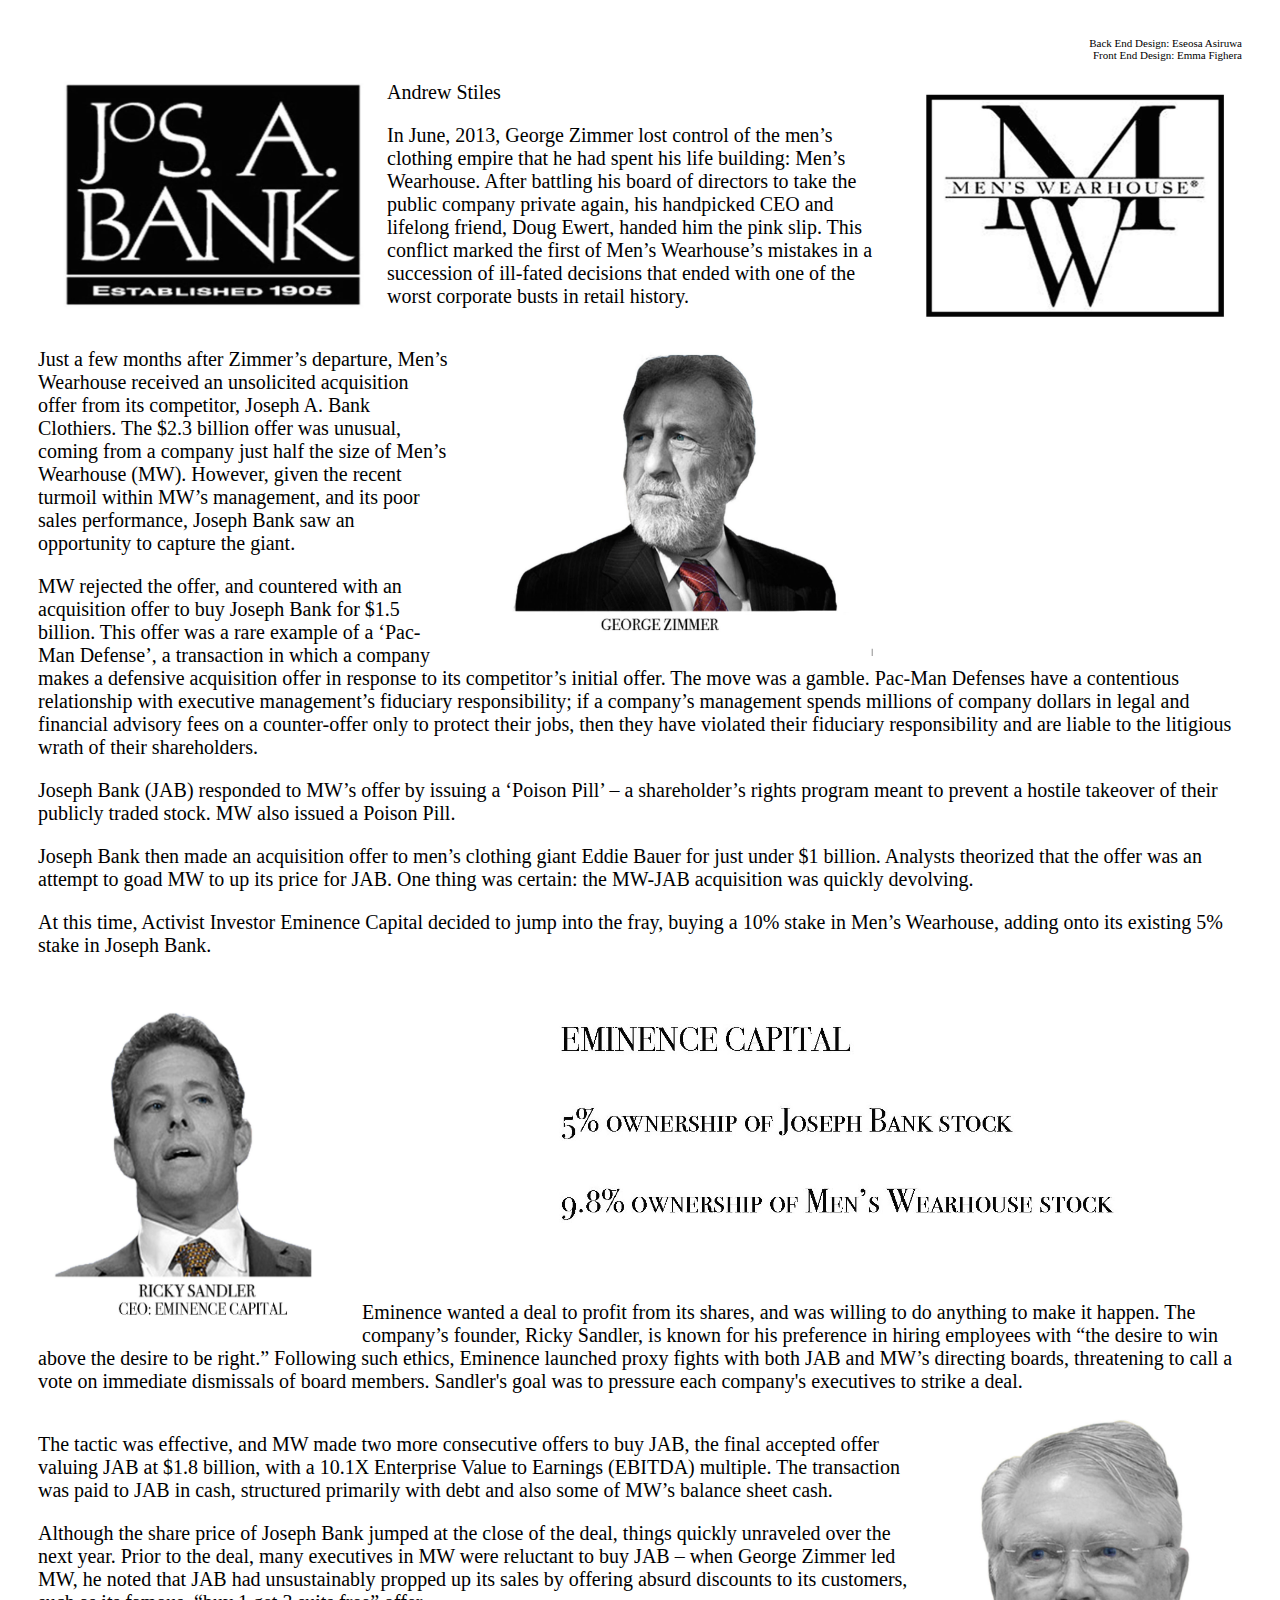
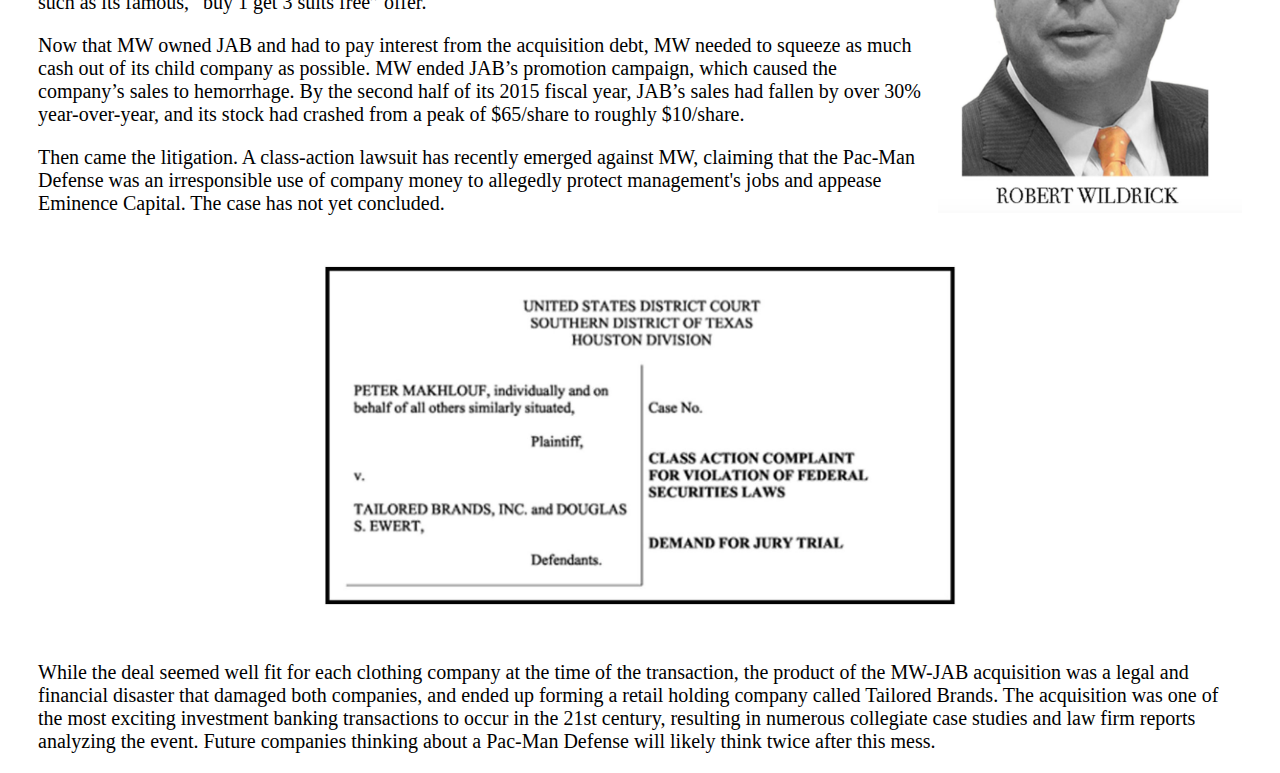
<file: FirstReport/menswarehousejosbank.html>
<!DOCTYPE html>
<html lang="en">
    <head>
        <title>First Report</title>
        <meta charset="utf-8">
        <meta name="viewport" content="width=device-width, initial-scale=1, maximum-scale=1"> 
        <script src="https://ajax.googleapis.com/ajax/libs/jquery/3.1.1/jquery.min.js"></script>
    <style> 
        
        
body {
    height: 100%;
    -moz-transition: all .5s ease-in-out;
    -webkit-transition: all .5s ease-in-out;
    -ms-transition: all 0.5s ease-in-out;
    -o-transition: all 0.5s ease-in-out;
    transition: all 0.5s ease-in-out;   
/*
  -webkit-transition: background 0.3s;
  -moz-transition: background 0.3s;
  -ms-transition: background 0.3s;
  -o-transition: background 0.3s;
   transition: background 0.3s;   
*/

}

h1 {
    color: #000;
    text-align: center;
}
        
p {
    font-size: 20px;
    padding-left: 30px;
    padding-right: 30px;
/*
  -webkit-transition: background 1s;
  -moz-transition: background 1s;
  -ms-transition: background 1s;
  -o-transition: background 1s;
   transition: background 1s;   
*/
}
        
.josbank {
    width: 20%;
    margin-left: 25px;
    transition: all 0.5 ease;
}
        
        
.menswarehouse {
    width: 20%;
    margin-right: 10%;
    float: right;
}
        
/*
.bg {
  position: fixed;
  z-index: -1;
  top: 0;
  right: 0;
  bottom: 0;
  left: 0;
  transition: .25s;
  pointer-events: none;
  -webkit-transition: background 0.5s;
  -moz-transition: background 0.5s;
  -ms-transition: background 0.5s;
  -o-transition: background 0.5s;
   transition: background 0.5s;   
}
*/
        
.dia {
    padding-top: 30px;
    padding-bottom: 30px;
}

/*
#menswarehouse:hover ~ .bg {
    background: #fff;
}        
        
#josbank:hover ~ .bg {
    background: #000000;
}
        
#josbank:hover ~ p {
    color: #fff;
}
        
#josbank:hover ~ .pzimmer {
    color: #fff;
}
*/
        
#zimmer {
    padding-right: 20px;  
}

#sandler:hover ~ .sandquote {
    left: 0px: !important;
            
}
        
#zimmer:hover ~ .pzimmer {
    padding-top: 200px;
            
}
        
#wild:hover ~ .pwild {
    padding-top: 300px;       
}

.sandquote {
    position:relative;
    left:-520px;      
        }
        
#slider{
    /*background:blue; */
    height:0px;
    width:0px;
    position:relative;
    left:-1020px;
}
.open{
    top: 10% !important;
    left: 10% !important;
    /*left:0px !important; */
}
        
#sliderd{
    /*background:blue; */
    height:0px;
    width:0px;
    position:relative;
    left:-1500px;
}
.opend{
    top: 10% !important;
    left: 10% !important;
    /*left:0px !important; */
    
}
.transition{
    -webkit-transition: left 0.3s ease-out;  /* Chrome 1-25, Safari 3.2+ */
    -moz-transition: left 0.3s ease-out;  /* Firefox 4-15 */
    -o-transition: left 0.3s ease-out;  /* Opera 10.50–12.00 */
    transition: left 0.3s ease-out;  /* Chrome 26, Firefox 16+, IE 10+, Opera 12.10+ */
}
        
#credits{
    text-align: right;  
    }
             
    </style>
        
    <script>
  
    $(document).ready(function(){
        $('#zimmer').hover(function(){
            $('#slider').toggleClass('open');
            })
    })
    
    $(document).ready(function(){
        $('#wild').hover(function(){
            $('#sliderd').toggleClass('opend');
            })
        
    $('.josbank').mouseenter(function () {
        $('body').css('background', 'black');
        $('body').css('color','white');
    });
    $('.josbank').mouseleave(function () {
        $('body').css('background','black');
        $('body').css('color','white');
    });
        
    $('.menswarehouse').mouseenter(function () {
        $('body').css('background', 'white');
        $('body').css('color','black');
    });
    $('.menswarehouse').mouseleave(function () {
        $('body').css('background','white');
        $('body').css('color','black');
    });
        
    })
        </script>
         </head>
    <body>
        <br>
        
        <div class="container">
        
        <div id="credits">
        <p style="font-size:11px;">Back End Design: Eseosa Asiruwa<br>
           Front End Design: Emma Fighera </p>
        </div>
        
        <div class="menswarehouse"> <p><img src="men's%20warehouse%20logo.jpg" alt="Mens Logo" style="width:304px;height:228px;"></p>
        </div>
                
        <div class="josbank"><p><img  src="Jos%20a%20bank%20logo.jpg" alt="JosBank Logo" style="width:304px;height:228px;float:left;padding-right:20px;padding-bottom:10px;"></p></div>
        
        <div class="bg"></div>
        
        <p>Andrew Stiles<p>
        
        <p> 
        In June, 2013, George Zimmer lost control of the men’s clothing empire that he had spent his life building: Men’s Wearhouse. After battling his board of directors to take the public company private again, his handpicked CEO and lifelong friend, Doug Ewert, handed him the pink slip. This conflict marked the first of Men’s Wearhouse’s mistakes in a succession of ill-fated decisions that ended with one of the worst corporate busts in retail history.
        </p>
        
        
        <div id ="zimmer"><img src="zimmerleft.png" alt="Mens Logo" style="width:404px;height:328px;float:right;padding-left:20px;padding-right:20px;"></div>
        
        <div id="slider" class="transition"><img src="text%20_i%20have%20expressed_.jpg"style="width:600px;height:200px;"></div>
            
        
        <div class="pzimmer">
        
        <p>Just a few months after Zimmer’s departure, Men’s Wearhouse received an unsolicited acquisition offer from its competitor, Joseph A. Bank Clothiers. The $2.3 billion offer was unusual, coming from a company just half the size of Men’s Wearhouse (MW). However, given the recent turmoil within MW’s management, and its poor sales performance, Joseph Bank saw an opportunity to capture the giant. </p>
        

        <p>MW rejected the offer, and countered with an acquisition offer to buy Joseph Bank for $1.5 billion. This offer was a rare example of a ‘Pac-Man Defense’, a transaction in which a company makes a defensive acquisition offer in response to its competitor’s initial offer. The move was a gamble. Pac-Man Defenses have a contentious relationship with executive management’s fiduciary responsibility; if a company’s management spends millions of company dollars in legal and financial advisory fees on a counter-offer only to protect their jobs, then they have violated their fiduciary responsibility and are liable to the litigious wrath of their shareholders.</p>

        <p>Joseph Bank (JAB) responded to MW’s offer by issuing a ‘Poison Pill’ – a shareholder’s rights program meant to prevent a hostile takeover of their publicly traded stock. MW also issued a Poison Pill. </p>

        <p>Joseph Bank then made an acquisition offer to men’s clothing giant Eddie Bauer for just under $1 billion. Analysts theorized that the offer was an attempt to goad MW to up its price for JAB. One thing was certain: the MW-JAB acquisition was quickly devolving. </p>
            
        <p>At this time, Activist Investor Eminence Capital decided to jump into the fray, buying a 10% stake in Men’s Wearhouse, adding onto its existing 5% stake in Joseph Bank.</p>

        <div id="sandler">
        <p><img src="ricky.jpg" alt="Mens Logo" style="width:304px;height:350px;float:left;padding-bottom:10px;padding-right:20px;"></p></div>
        
        <p><center><img src="text%20_eminence%20captial_.jpg"alt="Mens Logo" style="width:700px;height:300px"></center></p>
        

        <p>Eminence wanted a deal to profit from its shares, and was willing to do anything to make it happen. The company’s founder, Ricky Sandler, is known for his preference in hiring employees with “the desire to win above the desire to be right.” Following such ethics, Eminence launched proxy fights with both JAB and MW’s directing boards, threatening to call a vote on immediate dismissals of board members. Sandler's goal was to pressure each company's executives to strike a deal.</p>
            
        <div id="wild">
        <p><img src="wildrickleft.png" alt="Mens Logo" style="width:304px;height:400px;float:right;padding-left:10px;"></p></div>
            
        <div id="sliderd" class="transition"><img src="text%20_feb%202_.jpg"style="width:700px;height:300px;"></div>
            
        <div class= "pwild">

        <p>The tactic was effective, and MW made two more consecutive offers to buy JAB, the final accepted offer valuing JAB at $1.8 billion, with a 10.1X Enterprise Value to Earnings (EBITDA) multiple. The transaction was paid to JAB in cash, structured primarily with debt and also some of MW’s balance sheet cash.</p>
        
        <p>Although the share price of Joseph Bank jumped at the close of the deal, things quickly unraveled over the next year. Prior to the deal, many executives in MW were reluctant to buy JAB – when George Zimmer led MW, he noted that JAB had unsustainably propped up its sales by offering absurd discounts to its customers, such as its famous, “buy 1 get 3 suits free” offer.</p>

        <p>Now that MW owned JAB and had to pay interest from the acquisition debt, MW needed to squeeze as much cash out of its child company as possible. MW ended JAB’s promotion campaign, which caused the company’s sales to hemorrhage. By the second half of its 2015 fiscal year, JAB’s sales had fallen by over 30% year-over-year, and its stock had crashed from a peak of $65/share to roughly $10/share.</p>

        <p>Then came the litigation. A class-action lawsuit has recently emerged against MW, claiming that the Pac-Man Defense was an irresponsible use of company money to allegedly protect management's jobs and appease Eminence Capital. The case has not yet concluded.</p>
        
        <center><div class="dia"><img src="diagram.jpg"alt="Mens Logo" style="width:50%;"></div></center>

        <p>While the deal seemed well fit for each clothing company at the time of the transaction, the product of the MW-JAB acquisition was a legal and financial disaster that damaged both companies, and ended up forming a retail holding company called Tailored Brands. The acquisition was one of the most exciting investment banking transactions to occur in the 21st century, resulting in numerous collegiate case studies and law firm reports analyzing the event. Future companies thinking about a Pac-Man Defense will likely think twice after this mess.</p>
            </div>
            
            </div>
        </div>
    


    </body>
</html>
</file>
<file: style/main.css>
* {margin:0;padding:0;} 

html, body {height: 100%;}

body{
    background-color: #fff;
    margin: 0px;
    overflow: hidden;
    color:#fff;
}
h1{
    margin:0;
}

a {
    color:#0078ff;
    white-space: nowrap;

}

.icons{
    position: fixed;
    left: 15px;
    bottom: 0;
    font-size: 20px;
    color: white;
    padding: 20px;
}

.menulinks{
    font-size: 20px;
}

#canvas{
    width:100%;
    height:100%s;
    overflow: hidden;
    position:absolute;
    top:0;
    left:0;
    background-color: #1a1724;               
}
.canvas-wrap{
    position:relative;
}

div.canvas-content{
    position:relative;
    z-index:2000;
    color:#fff;
    /*text-align:center;*/
}

header{
    height: 100vh;
    background-size: cover;
    display: flex;
    flex-direction: column;
    justify-content: center;
    align-items: center;
    font-family: 'AvenirLight';
    font-size: 25px;
    letter-spacing: 2px;
    font-weight: bold;
}

@font-face{
    font-family:'AvenirReg';
    src: url('../fonts/Avenir/AvenirNextLTPro-Regular.ttf') format('truetype');
}

@font-face{
    font-family:'AvenirLight';
    src: url('../fonts/Avenir/AvenirNextLTPro-UltLtCn.ttf') format('truetype');
}

header a,a:visited{
    color: #FFFFFF;
    text-decoration: underline;
}

header a:hover{
    color: #FFFFFF;
    text-decoration: line-through;
} 

p
{
    width: 15em;
    white-space:nowrap;
    overflow:hidden;
    /*-webkit-animation: type 5s steps(50, end);*/
    animation: type 4s steps(60, end);
}

p:nth-child(2){
    animation: type2 8s steps(60, end);
}

p:nth-child(3){
    animation: type3 12s steps(60, end);
}

span{
  animation: blink 1s infinite;
}

@keyframes type{
    from { width: 0; }
}

@keyframes type2{
  0%{width: 0;}
  50%{width: 0;}
  100%{ width: 100; } 
} 

@keyframes type3{
  0%{width: 0;}
  50%{width: 0;}
  100%{ width: 100; } 
} 

@keyframes blink{
  to{opacity: .0;}
}

/*@-webkit-keyframes type{
    from { width: 0; }
} */
</file>
<file: style/subpages.css>
body {
  font-size: 20px;
  line-height: 1.8;
  color: #f5f6f7;
  font-family:'AvenirReg';

}
p {
  font-size: 16px;
}

.margin {
  margin-bottom: 45px;
}
.bg-1 {
  background-color: #ffffff; /* About */
  color: #000000;
}
.bg-2 {
  background-color: #FFFFFF; /* Education */
  color: #000000;
}
.bg-3 {
  background-color: #ffffff; /* White */
  color: #555555;
}
.bg-4 {
  background-color: #D8E2DC; /* Footer */
  color: #fff;
}

.container-fluid {
  padding-top: 30px;
  padding-bottom: 70px;
}

.containermargins {
  margin-left: 100px;
  margin-right: 100px;
}

.navbar {
  padding-top: 15px;
  padding-bottom: 15px;
  border: 0;
  border-radius: 0;
  margin-bottom: 0;
  font-size: 12px;
  letter-spacing: 5px;
  font-family:'AvenirReg';


}
.navbar-nav  li a:hover {
  color: #F4ACB7 !important;
  text-decoration: line-through;
}

footer {
    height: 8px;
    font-size: 5px;
    font-family:'AvenirReg';

}

footer a{
    color:#fff;
    text-decoration: none;
}

footer a:hover{
    color: #FFE5D9;
    text-decoration: line-through;
}

.footertext{
    text-align: left;
    font-size: 12px;
}

h1{
    text-align: center;
    padding-bottom: 25px;
}

/* WORK PAGE */

.workp1{
    background: #8E4162;
    color:#000000;
    
}

.workp2{
    background: #8895B3;
    color:#000000;
}

.workp3{
    background: #BC5D2E;
    color:#000000;
}

#worktext{
    margin-left: 25px;
    margin-right: 25px;
    color: #000000;
}

@font-face{
    font-family:'AvenirReg';
    src: url('../fonts/Avenir/AvenirNextLTPro-Regular.ttf') format('truetype');
}

@font-face{
    font-family:'AvenirLight';
    src: url('../fonts/Avenir/AvenirNextLTPro-UltLtCn.ttf') format('truetype');
}

h1{
    font-family: 'AvenirReg';
}

#pageheaders{
    font-family:'AvenirLight';
    text-align: center;
    margin-left: 20px;
    font-size: 75px;
    padding-bottom: 50px;

}.transition {
    -webkit-transform: scale(1.6); 
    -moz-transform: scale(1.6);
    -o-transform: scale(1.6);
    transform: scale(1.6);
}
#content {
	-webkit-transition: all .4s ease-in-out;
	-moz-transition: all .4s ease-in-out;
	-o-transition: all .4s ease-in-out;
	-ms-transition: all .4s ease-in-out;
}

#content {
    width:100%;
    margin:25px;
}

p a{
    color: #F4ACB7;
}

p a:hover{
    text-decoration: line-through;
    color: #F4ACB7;
}

ul{
    list-style: circle outside none;
}
</file>
